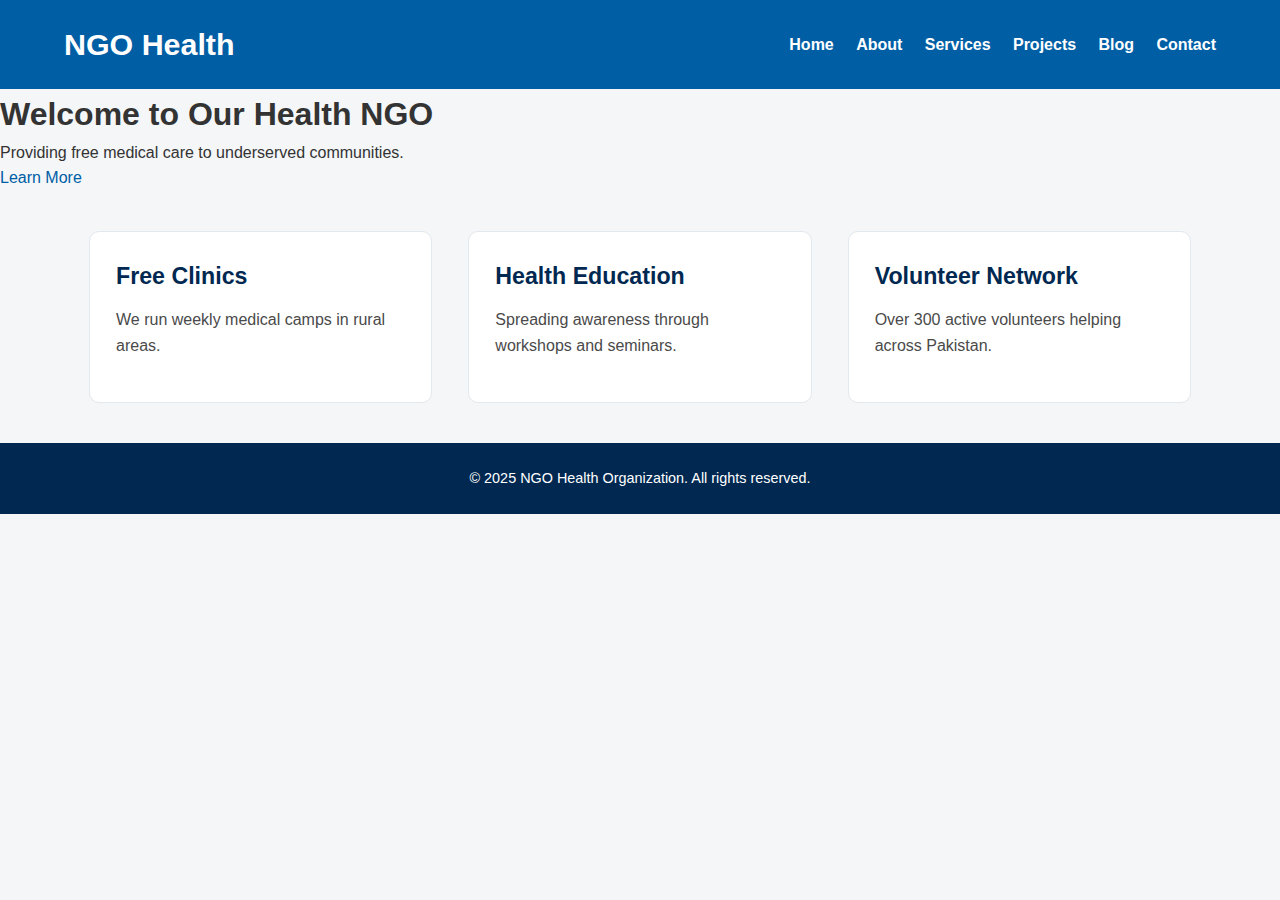
<file: index.html>
<!DOCTYPE html>
<html lang="en">
<head>
  <meta charset="UTF-8" />
  <meta name="viewport" content="width=device-width, initial-scale=1.0" />
  <title>NGO Health Organization</title>
  <link rel="stylesheet" href="style.css" />
</head>
<body>
  <header>
    <nav class="navbar">
      <div class="logo">NGO Health</div>
        <!-- Hamburger Menu (Visible on Mobile) -->
  <button class="menu-toggle" aria-label="Toggle Menu">☰</button>
      <ul class="nav-links">
        <li><a href="index.html">Home</a></li>
        <li><a href="about.html">About</a></li>
        <li><a href="services.html">Services</a></li>
        <li><a href="projects.html">Projects</a></li>
        <li><a href="blog.html">Blog</a></li>
        <li><a href="contact.html">Contact</a></li>
      </ul>
    </nav>
  </header>

  <section class="hero">
    <h1>Welcome to Our Health NGO</h1>
    <p>Providing free medical care to underserved communities.</p>
    <a href="about.html" class="btn">Learn More</a>
  </section>

  <section class="features">
    <div class="feature">
      <h3>Free Clinics</h3>
      <p>We run weekly medical camps in rural areas.</p>
    </div>
    <div class="feature">
      <h3>Health Education</h3>
      <p>Spreading awareness through workshops and seminars.</p>
    </div>
    <div class="feature">
      <h3>Volunteer Network</h3>
      <p>Over 300 active volunteers helping across Pakistan.</p>
    </div>
  </section>

  <footer>
    <p>&copy; 2025 NGO Health Organization. All rights reserved.</p>
  </footer>

  <script src="script.js"></script>
</body>
</html>
</file>
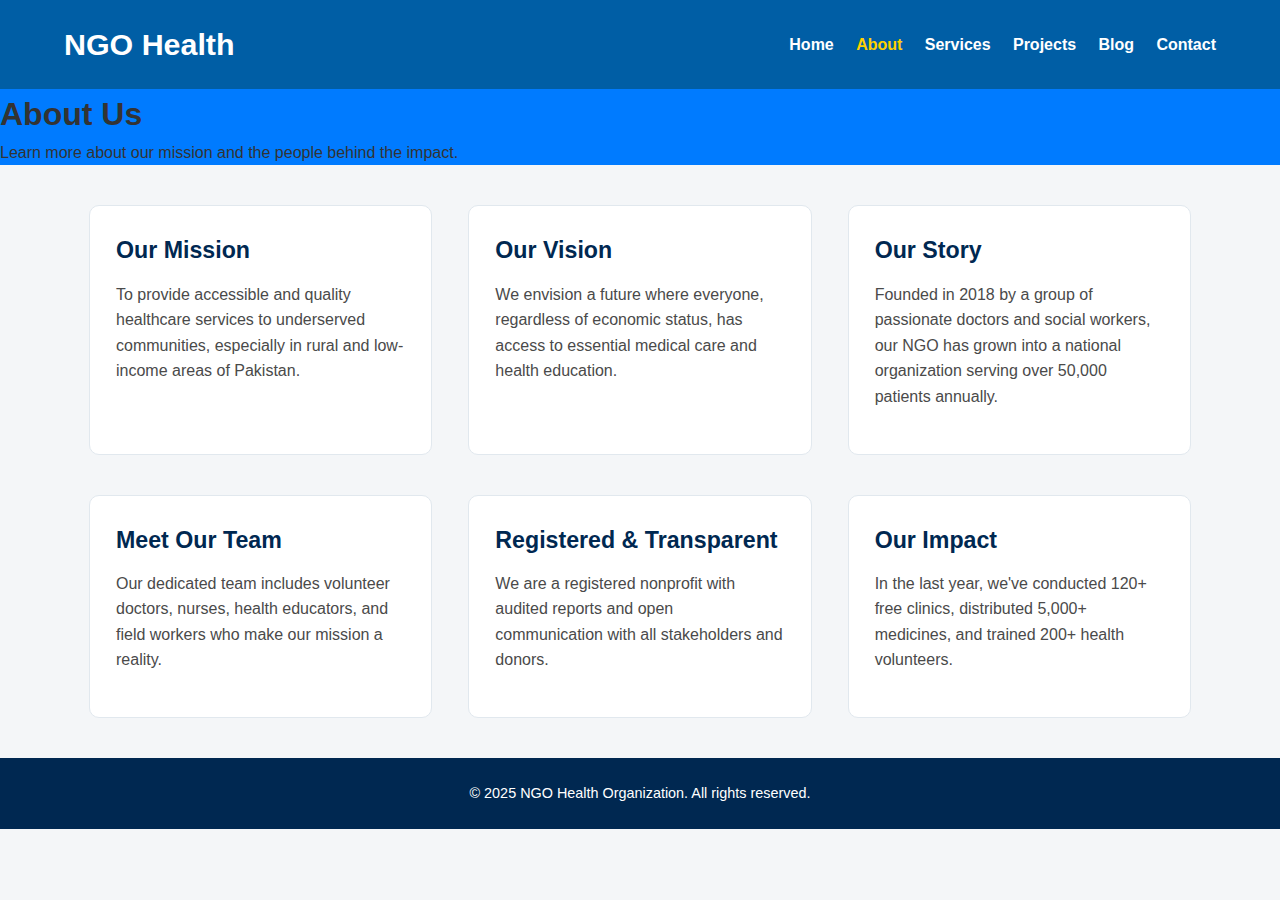
<file: about.html>
<!DOCTYPE html>
<html lang="en">
<head>
  <meta charset="UTF-8" />
  <meta name="viewport" content="width=device-width, initial-scale=1.0"/>
  <title>About Us - NGO Health Organization</title>
  <link rel="stylesheet" href="style.css" />
</head>
<body>

  <!-- Navbar -->
  <header>
    <nav class="navbar">
      <div class="logo">NGO Health</div>
      <ul class="nav-links">
        <li><a href="index.html">Home</a></li>
        <li><a href="about.html" class="active">About</a></li>
        <li><a href="services.html">Services</a></li>
        <li><a href="projects.html">Projects</a></li>
        <li><a href="blog.html">Blog</a></li>
        <li><a href="contact.html">Contact</a></li>
      </ul>
    </nav>
  </header>

  <!-- About Us Section -->
  <section class="hero" style="background: #007bff;">
    <h1>About Us</h1>
    <p>Learn more about our mission and the people behind the impact.</p>
  </section>

  <section class="features">
    <div class="feature">
      <h3>Our Mission</h3>
      <p>To provide accessible and quality healthcare services to underserved communities, especially in rural and low-income areas of Pakistan.</p>
    </div>
    <div class="feature">
      <h3>Our Vision</h3>
      <p>We envision a future where everyone, regardless of economic status, has access to essential medical care and health education.</p>
    </div>
    <div class="feature">
      <h3>Our Story</h3>
      <p>Founded in 2018 by a group of passionate doctors and social workers, our NGO has grown into a national organization serving over 50,000 patients annually.</p>
    </div>
  </section>

  <section class="features">
    <div class="feature">
      <h3>Meet Our Team</h3>
      <p>Our dedicated team includes volunteer doctors, nurses, health educators, and field workers who make our mission a reality.</p>
    </div>
    <div class="feature">
      <h3>Registered & Transparent</h3>
      <p>We are a registered nonprofit with audited reports and open communication with all stakeholders and donors.</p>
    </div>
    <div class="feature">
      <h3>Our Impact</h3>
      <p>In the last year, we've conducted 120+ free clinics, distributed 5,000+ medicines, and trained 200+ health volunteers.</p>
    </div>
  </section>

  <!-- Footer -->
  <footer>
    <p>&copy; 2025 NGO Health Organization. All rights reserved.</p>
  </footer>

</body>
</html>
</file>
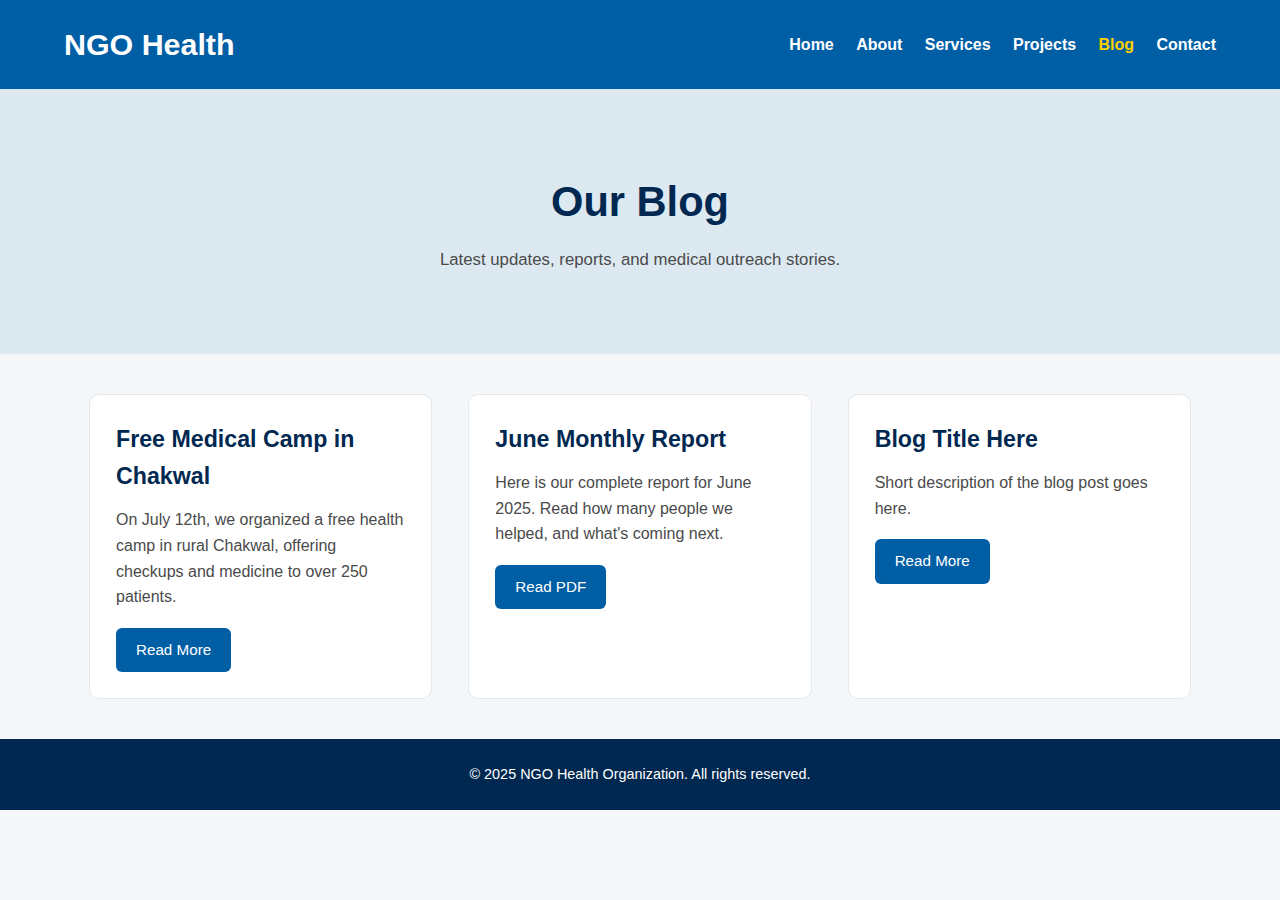
<file: blog.html>
<!DOCTYPE html>
<html lang="en">
<head>
  <meta charset="UTF-8" />
  <meta name="viewport" content="width=device-width, initial-scale=1.0" />
  <title>Blog – NGO Health</title>
  <link rel="stylesheet" href="style.css" />
</head>
<body>
  <header>
    <nav class="navbar">
      <div class="logo">NGO Health</div>
      <button class="menu-toggle" aria-label="Toggle Menu">☰</button>
      <ul class="nav-links">
        <li><a href="index.html">Home</a></li>
        <li><a href="about.html">About</a></li>
        <li><a href="services.html">Services</a></li>
        <li><a href="projects.html">Projects</a></li>
        <li><a href="blog.html" class="active">Blog</a></li>
        <li><a href="contact.html">Contact</a></li>
      </ul>
    </nav>
  </header>

  <section class="page-header">
    <h2>Our Blog</h2>
    <p>Latest updates, reports, and medical outreach stories.</p>
  </section>

  <section class="blog-section">
    <!-- ========= Blog Post 1 ========= -->
    <article class="blog-post">
      <h3>Free Medical Camp in Chakwal</h3>
      <p>On July 12th, we organized a free health camp in rural Chakwal, offering checkups and medicine to over 250 patients.</p>
      <a href="https://docs.google.com/document/d/example1" class="btn" target="_blank">Read More</a>
    </article>

    <!-- ========= Blog Post 2 ========= -->
    <article class="blog-post">
      <h3>June Monthly Report</h3>
      <p>Here is our complete report for June 2025. Read how many people we helped, and what's coming next.</p>
      <a href="https://drive.google.com/file/d/example2/view" class="btn" target="_blank">Read PDF</a>
    </article>

    <!-- ========= TEMPLATE FOR CLIENT (COPY THIS) ========= -->
    <article class="blog-post">
      <h3>Blog Title Here</h3>
      <p>Short description of the blog post goes here.</p>
      <a href="https://example.com" class="btn" target="_blank">Read More</a>
    </article>
    <!-- ========== END BLOCK ========== -->
  </section>

  <footer>
    <p>&copy; 2025 NGO Health Organization. All rights reserved.</p>
  </footer>

  <script src="script.js"></script>
</body>
</html>
</file>
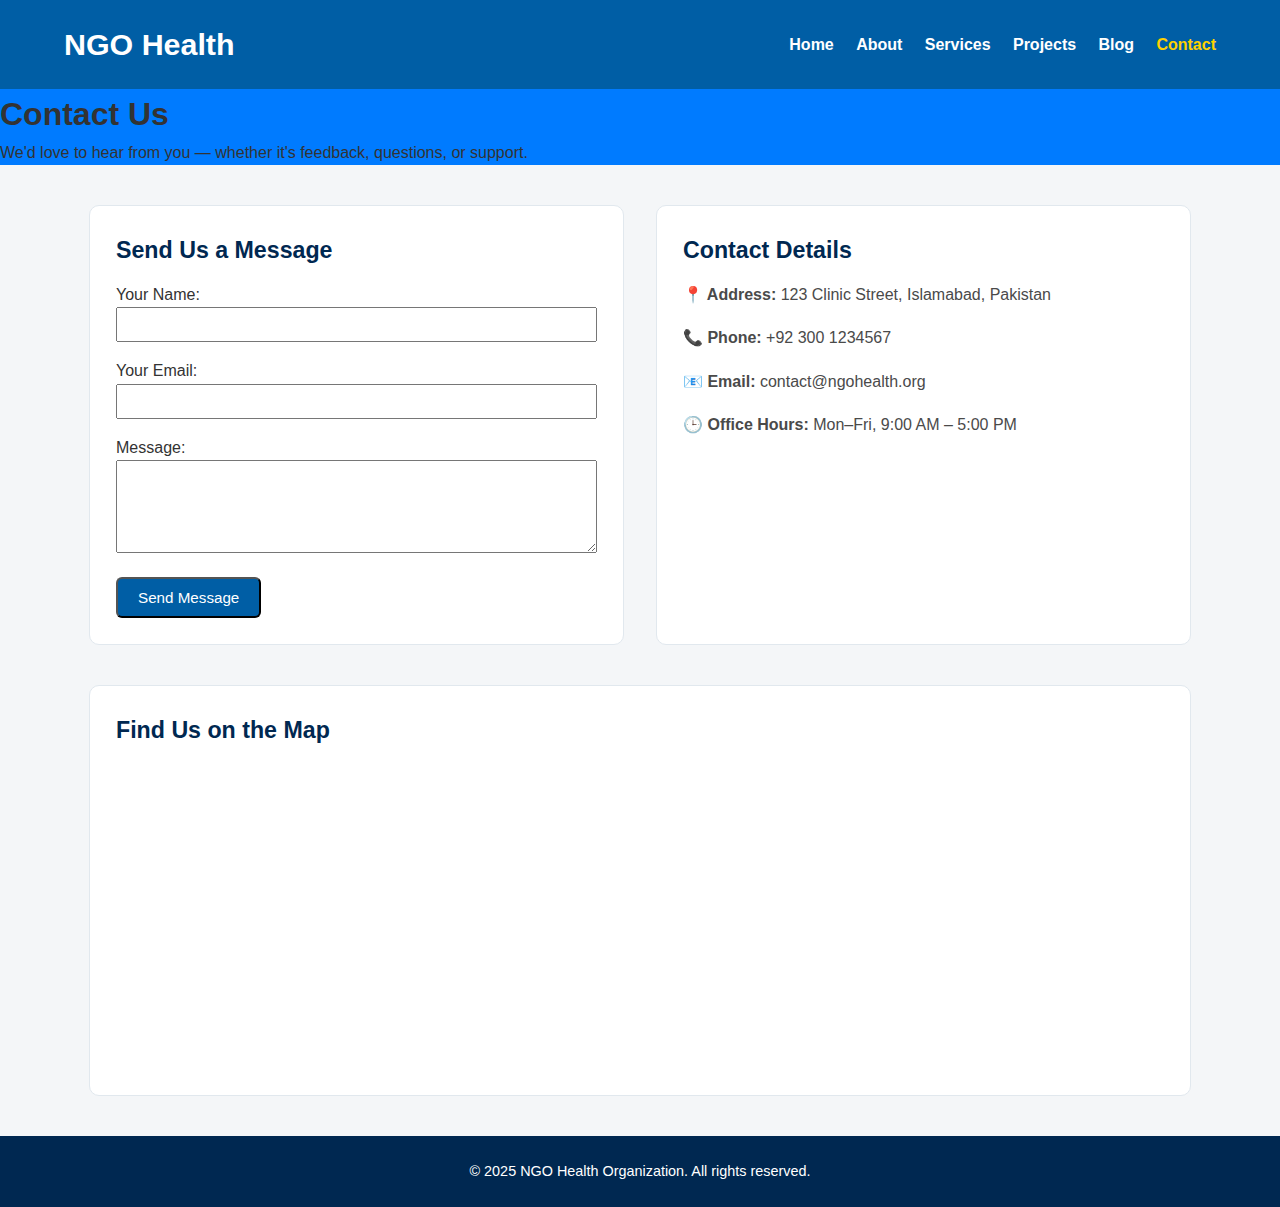
<file: contact.html>
<!DOCTYPE html>
<html lang="en">
<head>
  <meta charset="UTF-8" />
  <meta name="viewport" content="width=device-width, initial-scale=1.0"/>
  <title>Contact Us - NGO Health Organization</title>
  <link rel="stylesheet" href="style.css" />
</head>
<body>

  <!-- Navbar -->
  <header>
    <nav class="navbar">
      <div class="logo">NGO Health</div>
      <button class="menu-toggle" aria-label="Toggle Menu">☰</button>
      <ul class="nav-links">
        <li><a href="index.html">Home</a></li>
        <li><a href="about.html">About</a></li>
        <li><a href="services.html">Services</a></li>
        <li><a href="projects.html">Projects</a></li>
        <li><a href="blog.html">Blog</a></li>
        <li><a href="contact.html" class="active">Contact</a></li>
      </ul>
    </nav>
  </header>

  <!-- Hero -->
  <section class="hero" style="background: #007bff;">
    <h1>Contact Us</h1>
    <p>We'd love to hear from you — whether it's feedback, questions, or support.</p>
  </section>

  <!-- Contact Form and Info -->
  <section class="features" style="display: flex; flex-wrap: wrap; gap: 2rem;">
    
    <!-- Contact Form -->
    <div class="feature" style="flex: 1 1 350px;">
      <h3>Send Us a Message</h3>
      <form action="#" method="POST">
        <label for="name">Your Name:</label><br />
        <input type="text" id="name" name="name" required style="width: 100%; padding: 0.5rem; margin-bottom: 1rem;" /><br />

        <label for="email">Your Email:</label><br />
        <input type="email" id="email" name="email" required style="width: 100%; padding: 0.5rem; margin-bottom: 1rem;" /><br />

        <label for="message">Message:</label><br />
        <textarea id="message" name="message" rows="5" required style="width: 100%; padding: 0.5rem; margin-bottom: 1rem;"></textarea><br />

        <button type="submit" class="btn">Send Message</button>
      </form>
    </div>

    <!-- Contact Info -->
    <div class="feature" style="flex: 1 1 350px;">
      <h3>Contact Details</h3>
      <p><strong>📍 Address:</strong> 123 Clinic Street, Islamabad, Pakistan</p>
      <p><strong>📞 Phone:</strong> +92 300 1234567</p>
      <p><strong>📧 Email:</strong> contact@ngohealth.org</p>
      <p><strong>🕒 Office Hours:</strong> Mon–Fri, 9:00 AM – 5:00 PM</p>
    </div>
  </section>

  <!-- Map -->
  <section class="features">
    <div class="feature" style="width: 100%;">
      <h3>Find Us on the Map</h3>
      <iframe 
        src="https://www.google.com/maps/embed?pb=!1m18!1m12!1m3!1d10878.163991893817!2d73.0551!3d33.6844!2m3!1f0!2f0!3f0!3m2!1i1024!2i768!4f13.1!3m3!1m2!1s0x38df9552d0d8eb27%3A0x1a9fca033d67c57!2sIslamabad%2C%20Pakistan!5e0!3m2!1sen!2s!4v1699999999999" 
        width="100%" height="300" style="border:0;" allowfullscreen="" loading="lazy">
      </iframe>
    </div>
  </section>

  <!-- Footer -->
  <footer>
    <p>&copy; 2025 NGO Health Organization. All rights reserved.</p>
  </footer>

  <script src="script.js"></script>
</body>
</html>
</file>
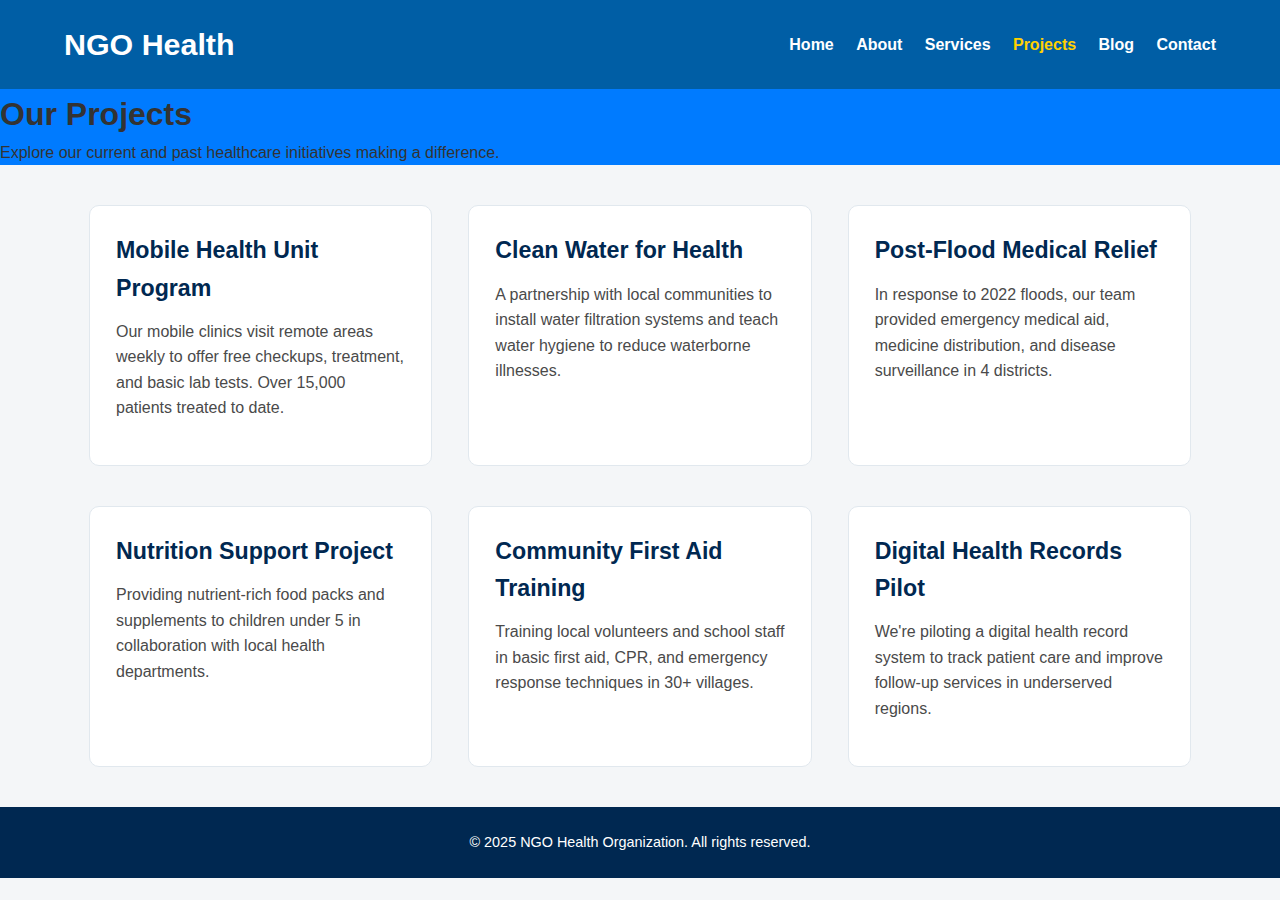
<file: projects.html>
<!DOCTYPE html>
<html lang="en">
<head>
  <meta charset="UTF-8" />
  <meta name="viewport" content="width=device-width, initial-scale=1.0"/>
  <title>Our Projects - NGO Health Organization</title>
  <link rel="stylesheet" href="style.css" />
</head>
<body>

  <!-- Navbar -->
  <header>
    <nav class="navbar">
      <div class="logo">NGO Health</div>
      <button class="menu-toggle" aria-label="Toggle Menu">☰</button>
      <ul class="nav-links">
        <li><a href="index.html">Home</a></li>
        <li><a href="about.html">About</a></li>
        <li><a href="services.html">Services</a></li>
        <li><a href="projects.html" class="active">Projects</a></li>
        <li><a href="blog.html">Blog</a></li>
        <li><a href="contact.html">Contact</a></li>
      </ul>
    </nav>
  </header>

  <!-- Hero Section -->
  <section class="hero" style="background: #007bff;">
    <h1>Our Projects</h1>
    <p>Explore our current and past healthcare initiatives making a difference.</p>
  </section>

  <!-- Projects Section -->
  <section class="features">
    <div class="feature">
      <h3>Mobile Health Unit Program</h3>
      <p>Our mobile clinics visit remote areas weekly to offer free checkups, treatment, and basic lab tests. Over 15,000 patients treated to date.</p>
    </div>
    <div class="feature">
      <h3>Clean Water for Health</h3>
      <p>A partnership with local communities to install water filtration systems and teach water hygiene to reduce waterborne illnesses.</p>
    </div>
    <div class="feature">
      <h3>Post-Flood Medical Relief</h3>
      <p>In response to 2022 floods, our team provided emergency medical aid, medicine distribution, and disease surveillance in 4 districts.</p>
    </div>
  </section>

  <section class="features">
    <div class="feature">
      <h3>Nutrition Support Project</h3>
      <p>Providing nutrient-rich food packs and supplements to children under 5 in collaboration with local health departments.</p>
    </div>
    <div class="feature">
      <h3>Community First Aid Training</h3>
      <p>Training local volunteers and school staff in basic first aid, CPR, and emergency response techniques in 30+ villages.</p>
    </div>
    <div class="feature">
      <h3>Digital Health Records Pilot</h3>
      <p>We're piloting a digital health record system to track patient care and improve follow-up services in underserved regions.</p>
    </div>
  </section>

  <!-- Footer -->
  <footer>
    <p>&copy; 2025 NGO Health Organization. All rights reserved.</p>
  </footer>

  <script src="script.js"></script>
</body>
</html>
</file>
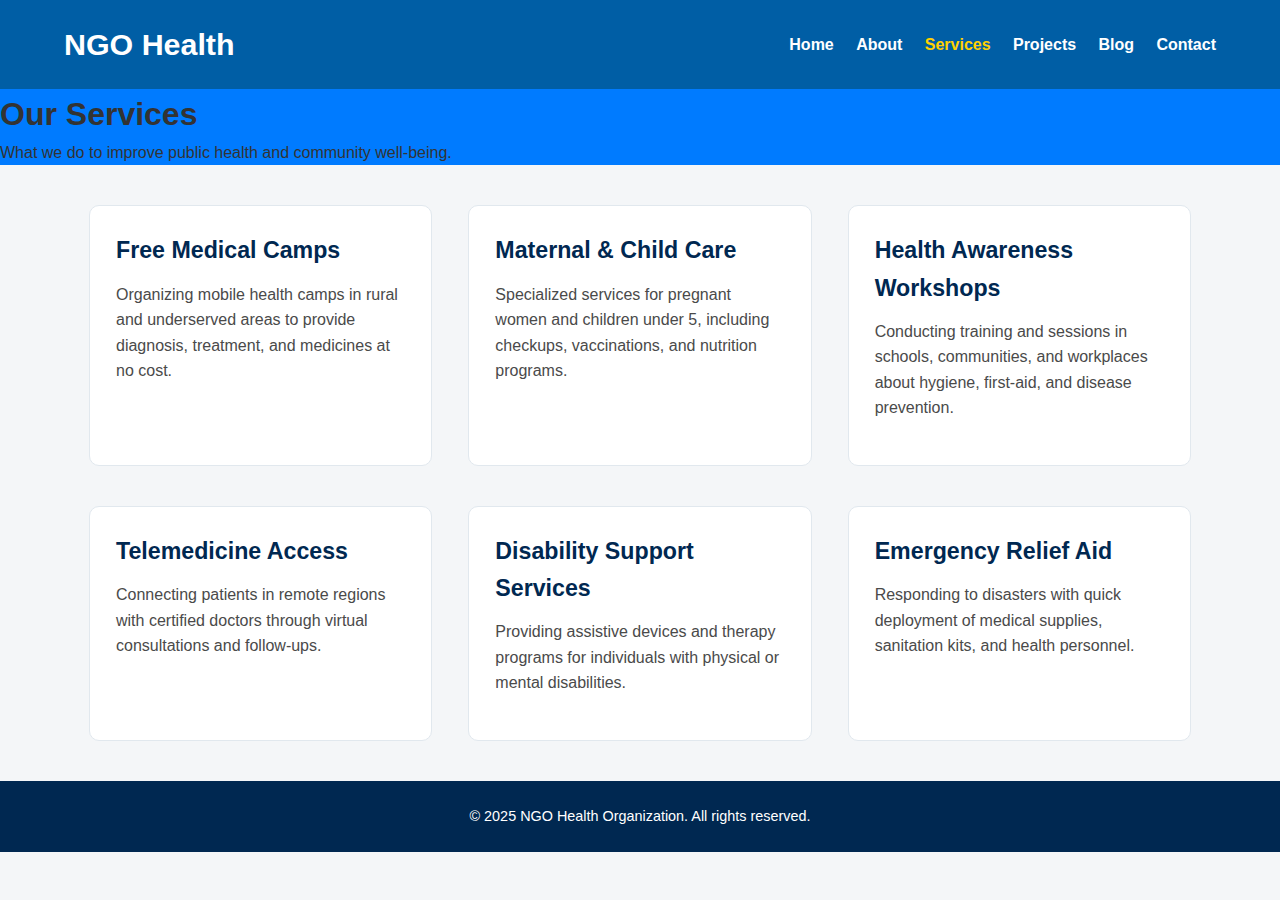
<file: services.html>
<!DOCTYPE html>
<html lang="en">
<head>
  <meta charset="UTF-8" />
  <meta name="viewport" content="width=device-width, initial-scale=1.0"/>
  <title>Our Services - NGO Health Organization</title>
  <link rel="stylesheet" href="style.css" />
</head>
<body>

  <!-- Navbar -->
  <header>
    <nav class="navbar">
      <div class="logo">NGO Health</div>
      <button class="menu-toggle" aria-label="Toggle Menu">☰</button>
      <ul class="nav-links">
        <li><a href="index.html">Home</a></li>
        <li><a href="about.html">About</a></li>
        <li><a href="services.html" class="active">Services</a></li>
        <li><a href="projects.html">Projects</a></li>
        <li><a href="blog.html">Blog</a></li>
        <li><a href="contact.html">Contact</a></li>
      </ul>
    </nav>
  </header>

  <!-- Hero Section -->
  <section class="hero" style="background: #007bff;">
    <h1>Our Services</h1>
    <p>What we do to improve public health and community well-being.</p>
  </section>

  <!-- Services Grid -->
  <section class="features">
    <div class="feature">
      <h3>Free Medical Camps</h3>
      <p>Organizing mobile health camps in rural and underserved areas to provide diagnosis, treatment, and medicines at no cost.</p>
    </div>
    <div class="feature">
      <h3>Maternal & Child Care</h3>
      <p>Specialized services for pregnant women and children under 5, including checkups, vaccinations, and nutrition programs.</p>
    </div>
    <div class="feature">
      <h3>Health Awareness Workshops</h3>
      <p>Conducting training and sessions in schools, communities, and workplaces about hygiene, first-aid, and disease prevention.</p>
    </div>
  </section>

  <section class="features">
    <div class="feature">
      <h3>Telemedicine Access</h3>
      <p>Connecting patients in remote regions with certified doctors through virtual consultations and follow-ups.</p>
    </div>
    <div class="feature">
      <h3>Disability Support Services</h3>
      <p>Providing assistive devices and therapy programs for individuals with physical or mental disabilities.</p>
    </div>
    <div class="feature">
      <h3>Emergency Relief Aid</h3>
      <p>Responding to disasters with quick deployment of medical supplies, sanitation kits, and health personnel.</p>
    </div>
  </section>

  <!-- Footer -->
  <footer>
    <p>&copy; 2025 NGO Health Organization. All rights reserved.</p>
  </footer>

  <script src="script.js"></script>
</body>
</html>
</file>
<file: style.css>
/* ------------------------------------------ */
/* Global Reset & Base Typography */
/* ------------------------------------------ */
* {
  box-sizing: border-box;
  margin: 0;
  padding: 0;
}
html {
  font-size: 16px;
}
body {
  font-family: 'Segoe UI', Arial, sans-serif;
  color: #333;
  background-color: #f4f6f8;
  line-height: 1.6;
}

/* Links */
a {
  color: #005ea5;
  text-decoration: none;
}
a:hover {
  text-decoration: underline;
}

/* ------------------------------------------ */
/* Header / Navbar */
/* ------------------------------------------ */
header {
  background-color: #005ea5;
  padding: 20px 0;
}
.navbar {
  max-width: 1200px;
  margin: 0 auto;
  padding: 0 24px;
  display: flex;
  justify-content: space-between;
  align-items: center;
}
.logo {
  color: #fff;
  font-size: 1.9rem;
  font-weight: bold;
}
.nav-links {
  display: flex;
  gap: 1.4rem;
  list-style: none;
}
.nav-links a {
  color: #fff;
  font-weight: 600;
}
.nav-links a.active,
.nav-links a:hover {
  color: #ffd100;
}
.menu-toggle {
  display: none;
  background: none;
  border: none;
  font-size: 1.8rem;
  color: #fff;
}

/* ------------------------------------------ */
/* Hero / Page Header */
/* ------------------------------------------ */
.page-header {
  background-color: #dde9f1;
  padding: 80px 24px;
  text-align: center;
}
.page-header h1,
.page-header h2 {
  font-size: 2.6rem;
  color: #002851;
  margin-bottom: 12px;
}
.page-header p {
  font-size: 1.05rem;
  color: #4a4a4a;
}

/* ------------------------------------------ */
/* Blog or Card Section */
/* ------------------------------------------ */
.blog-section,
.features {
  max-width: 1150px;
  margin: 40px auto;
  padding: 0 24px;
  display: grid;
  gap: 36px;
  grid-template-columns: repeat(auto-fit, minmax(340px, 1fr));
}

.blog-post,
.feature {
  background: #fff;
  border: 1px solid #e1e8ee;
  border-radius: 10px;
  padding: 26px;
  transition: box-shadow 0.3s ease, border-color 0.3s ease;
}
.blog-post:hover,
.feature:hover {
  box-shadow: 0 6px 18px rgba(0, 0, 0, 0.06);
  border-color: #cbd6e0;
}
.blog-post h3,
.feature h3 {
  font-size: 1.45rem;
  color: #002851;
  margin-bottom: 12px;
}
.blog-post p,
.feature p {
  font-size: 1rem;
  color: #4a4a4a;
  margin-bottom: 18px;
}
.blog-post .btn,
.feature .btn {
  background-color: #005ea5;
  color: #fff;
  padding: 10px 20px;
  border-radius: 6px;
  font-size: 0.95rem;
  display: inline-block;
  transition: background-color 0.3s ease;
}
.blog-post .btn:hover,
.feature .btn:hover {
  background-color: #004070;
}

/* ------------------------------------------ */
/* Footer */
/* ------------------------------------------ */
footer {
  background: #002851;
  color: #fff;
  text-align: center;
  padding: 24px 20px;
  font-size: 0.9rem;
}

/* ------------------------------------------ */
/* Responsive Navbar */
/* ------------------------------------------ */
@media (max-width: 768px) {
  .menu-toggle {
    display: block;
  }
  .nav-links {
    display: none;
    width: 100%;
    flex-direction: column;
    background-color: #005ea5;
    padding: 16px 0;
  }
  .nav-links.show {
    display: flex;
  }
  .nav-links li {
    margin: 8px 0;
    text-align: center;
  }
}

/* ------------------------------------------ */
/* Utility Classes */
/* ------------------------------------------ */
.container {
  max-width: 1100px;
  margin: auto;
  padding: 0 24px;
}
</file>
